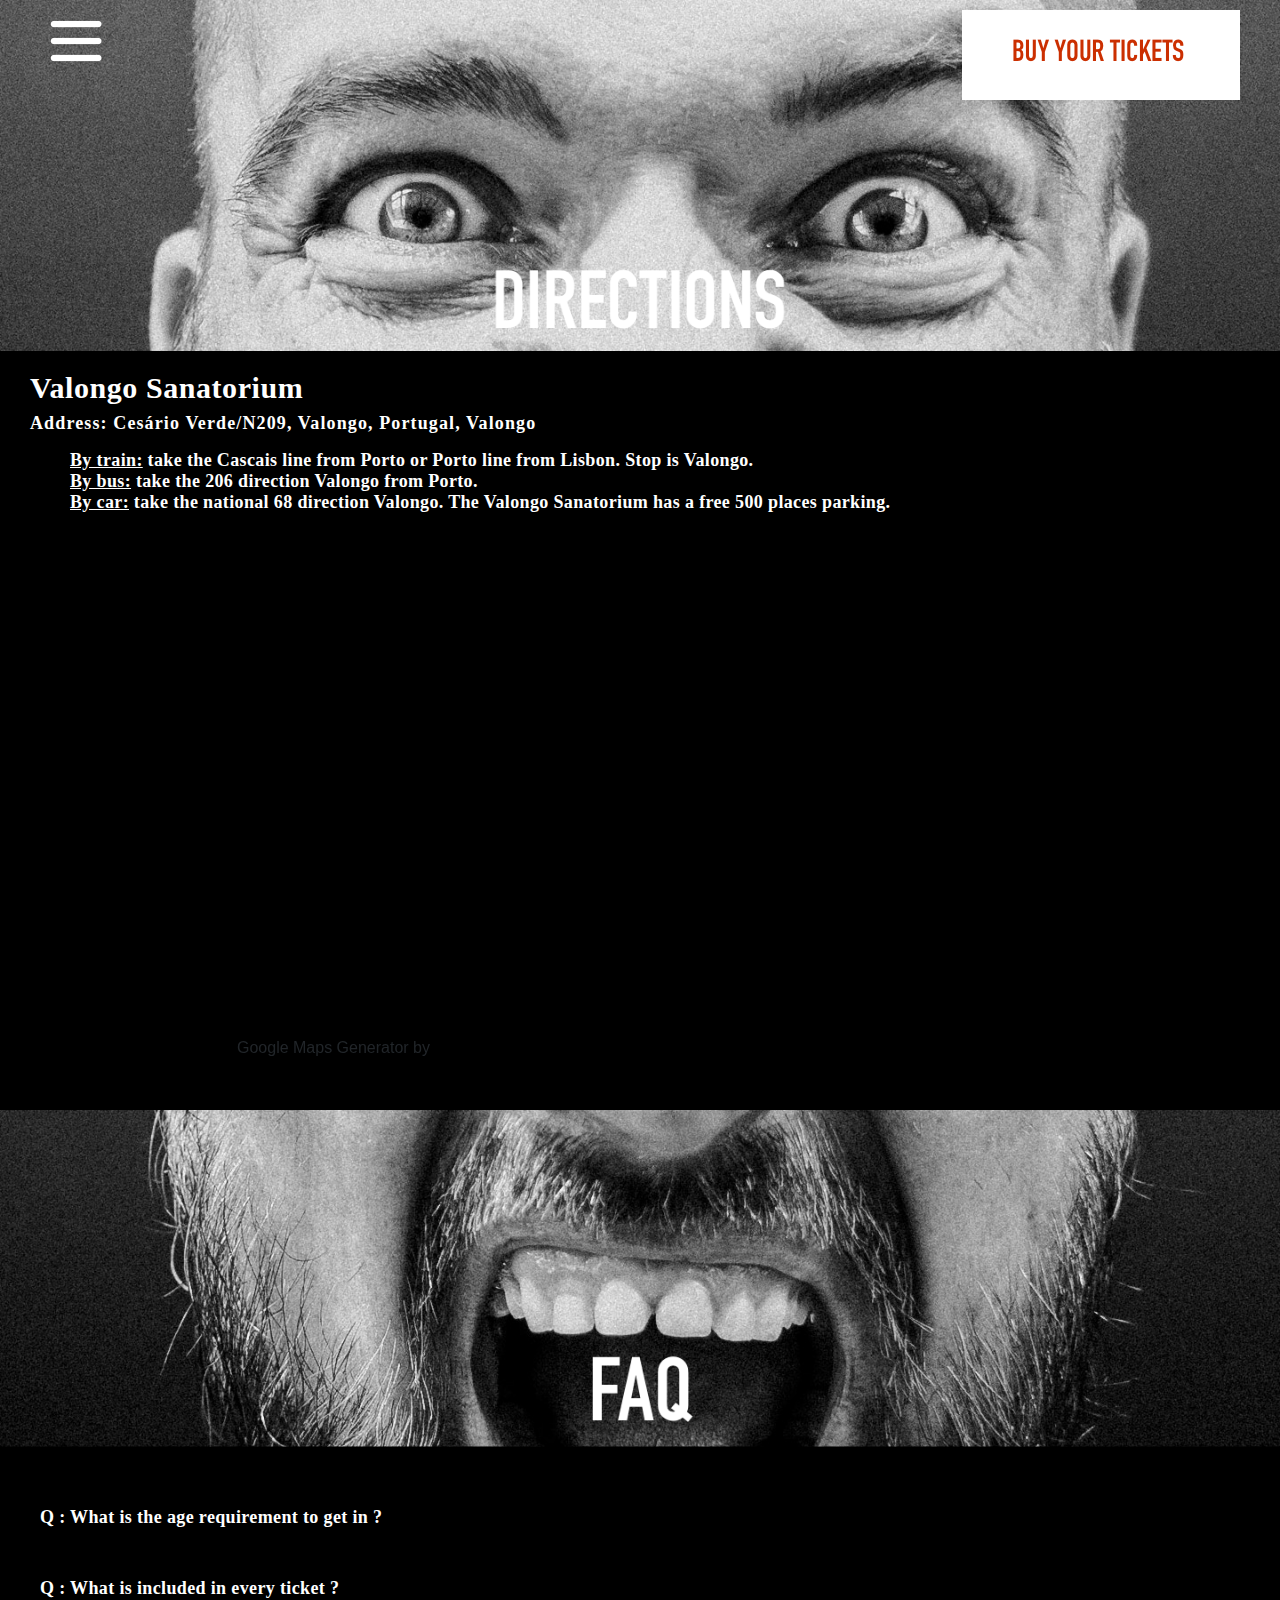
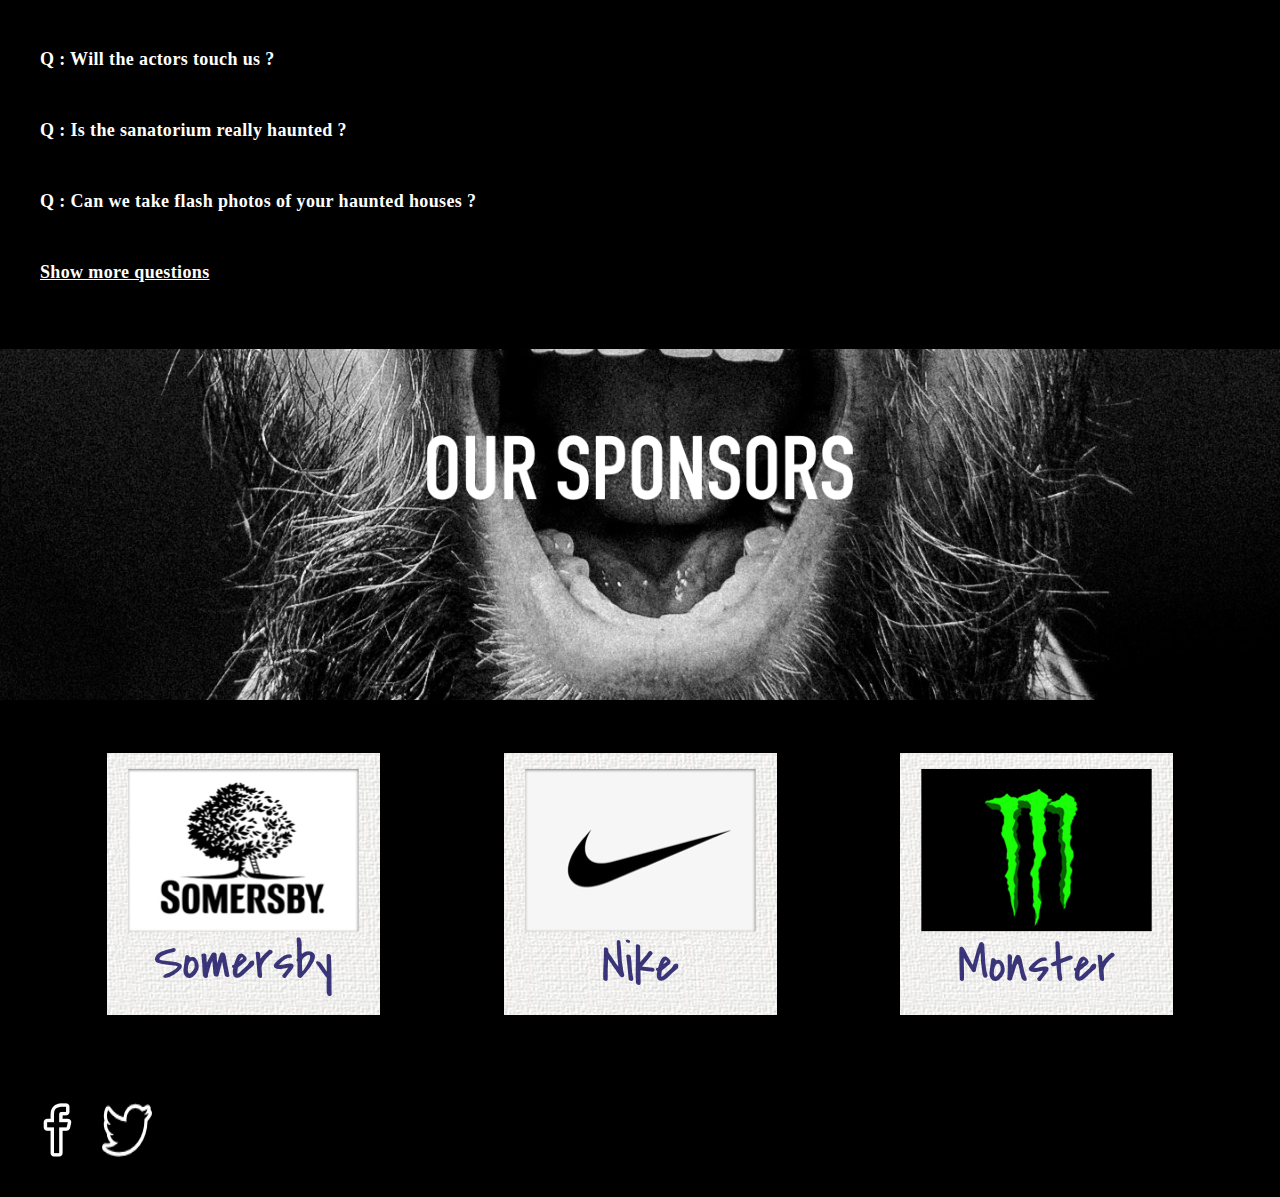
<file: Index.html>
<!DOCTYPE html>
<html lang="en">
<head>
    <meta charset="UTF-8">
    <meta name="viewport" content="width=device-width, initial-scale=1.0">
    <meta http-equiv="X-UA-Compatible" content="ie=edge">
    <title>About us Sanatorium</title>
    <link rel="stylesheet" href="https://maxcdn.bootstrapcdn.com/bootstrap/4.0.0/css/bootstrap.min.css">
    <link rel="stylesheet" type="text/css" href="./styles.css">
</head>
<body>
<div class="menus">
<nav class="navbar">
<div id="MenuToggle">
    <input width="50px" type="checkbox" />
    <img src="./Images/Menu - simple-line-icons.png" alt="">
    <ul id="menulist">
        <div id="accordion">
            <div class="card">
           <div class="events" data-toggle="collapse" data-target="#collapseOne" aria-expanded="true" aria-controls="collapseOne"><img class="menupic" src="./Images/seenoncollapse.png"><p class="eventstext">Events</p></div>

        <div id="collapseOne" class="collapse show" aria-labelledby="headingOne" data-parent="#accordion">
            <div class="card-body">
            <img src="./Images/trueseeopen.png" class="collapsepic">
          </div>
        </div>
      </div>
      <div class="card">
          <div class="card-header" id="headingTwo">
            <h5 class="mb-0">
           <div data-toggle="collapse" data-target="#collapseTwo" aria-expanded="false" aria-controls="collapseTwo"><img class="menupic" src="./Images/truescreamnoncollapse.png"><p class="attractionstext">Attractions</p></div>
          </h5>
        </div>
        <div id="collapseTwo" class="collapse" aria-labelledby="headingTwo" data-parent="#accordion">
          <img src="./Images/truescreamopen.png" class="collapsepic">
        </div>
      </div>
      <div class="card">
          <div class="card-header" id="headingThree">
            <h5 class="mb-0">
           <div data-toggle="collapse" data-target="#collapseThree" aria-expanded="false" aria-controls="collapseThree"><img class="menupic" src="./Images/shivertrueclosed.png" alt=""><p class="aboutustext">About us</p></div>
          </h5>
        </div>
        <div id="collapseThree" class="collapse" aria-labelledby="headingThree" data-parent="#accordion">
          <div class="card-body"><img src="./Images/shivertrueopen.png" class="collapsepic">
          </div>
        </div>
      </div>
    </div>
    </ul>
    </div>
    </nav>
    </div>
<a href="https://www.ticketswap.fr/" class="BUY"><img src="./Images/Buy button.png" alt="" ></a>
<img src="./Images/directions pic.png" srcset="./Images/directionsbigger.png 1000w" alt="" class="banner-img">
<div class="directions">
<h2>Valongo Sanatorium</h2>
<div class="directionsInfo">
<p class="dir">Address: Cesário Verde/N209, Valongo, Portugal, Valongo</p>
<ul>
<li class="dir"><u>By train:</u> take the Cascais line from Porto or Porto line from Lisbon. Stop is Valongo.</li> 
<li class="dir"><u>By bus:</u> take the 206 direction Valongo from Porto.</li> 
<li class="dir"><u>By car:</u> take the national 68 direction Valongo. The Valongo Sanatorium has a free 500 places parking.</li>
</ul>
</div>
</div>
<div class="mapouter">
    <div class="canvas"><iframe id="gmap_canvas" src="https://maps.google.com/maps?q=valongo%20sanatorium&t=&z=13&ie=UTF8&iwloc=&output=embed" frameborder="0" scrolling="no" marginheight="0" marginwidth="0"></iframe>Google Maps Generator by </div>
    <style>.mapouter{position:relative;text-align:right;width:400px}#gmap_canvas {overflow:hidden;background:none!important;height:50vh;width:80vw;}</style></div>
</div>
<img class="banner-img" src="./Images/FAQ pic.png" srcset="./Images/FAQbigger.png 1000w" alt="">
<div>
<p>
<ul class="FAQ">
<li class="Q">Q : What is the age requirement to get in ?</li>
<li class="Q">Q : What is included in every ticket ?</li>
<li class="Q">Q : Will the actors touch us ?</li>
<li class="Q">Q : Is the sanatorium really haunted ?</li>
<li class="Q">Q : Can we take flash photos of your haunted houses ?</li>
<li class="Q"><u>Show more questions</u></li></p>
</ul>
</div>
<div class="sponsors">
<img class="banner-img" src="./Images/stillstillsponsors.png" srcset="./Images/bigsponsorpic.png" alt="">
 <!-- <img src="./sponsor1.png" id="somersby" alt=""></div> -->
<div class="othersponsors">
  <img src="./Images/sponsor1.png">
    <img src="./Images/sponsor2.png" alt="">
    <img src="./Images/sponsor3.png" alt="">
</div>
<div class="socialmedia">
    <img src="./Images/social-facebook - simple-line-icons.png" alt="">
    <img src="./Images/social-twitter - simple-line-icons.png" alt="">
    </div>
<footer>
</footer>
<!-- <script>$('.collapse').collapse()
        $('#myCollapsible').collapse({
      toggle: false
    })</script> -->
<script src="https://code.jquery.com/jquery-3.2.1.slim.min.js" integrity="sha384-KJ3o2DKtIkvYIK3UENzmM7KCkRr/rE9/Qpg6aAZGJwFDMVNA/GpGFF93hXpG5KkN" crossorigin="anonymous"></script>
<script src="https://cdnjs.cloudflare.com/ajax/libs/popper.js/1.12.9/umd/popper.min.js" integrity="sha384-ApNbgh9B+Y1QKtv3Rn7W3mgPxhU9K/ScQsAP7hUibX39j7fakFPskvXusvfa0b4Q" crossorigin="anonymous"></script>
<script src="https://maxcdn.bootstrapcdn.com/bootstrap/4.0.0/js/bootstrap.min.js" integrity="sha384-JZR6Spejh4U02d8jOt6vLEHfe/JQGiRRSQQxSfFWpi1MquVdAyjUar5+76PVCmYl" crossorigin="anonymous"></script>
</body>
</html>
</file>
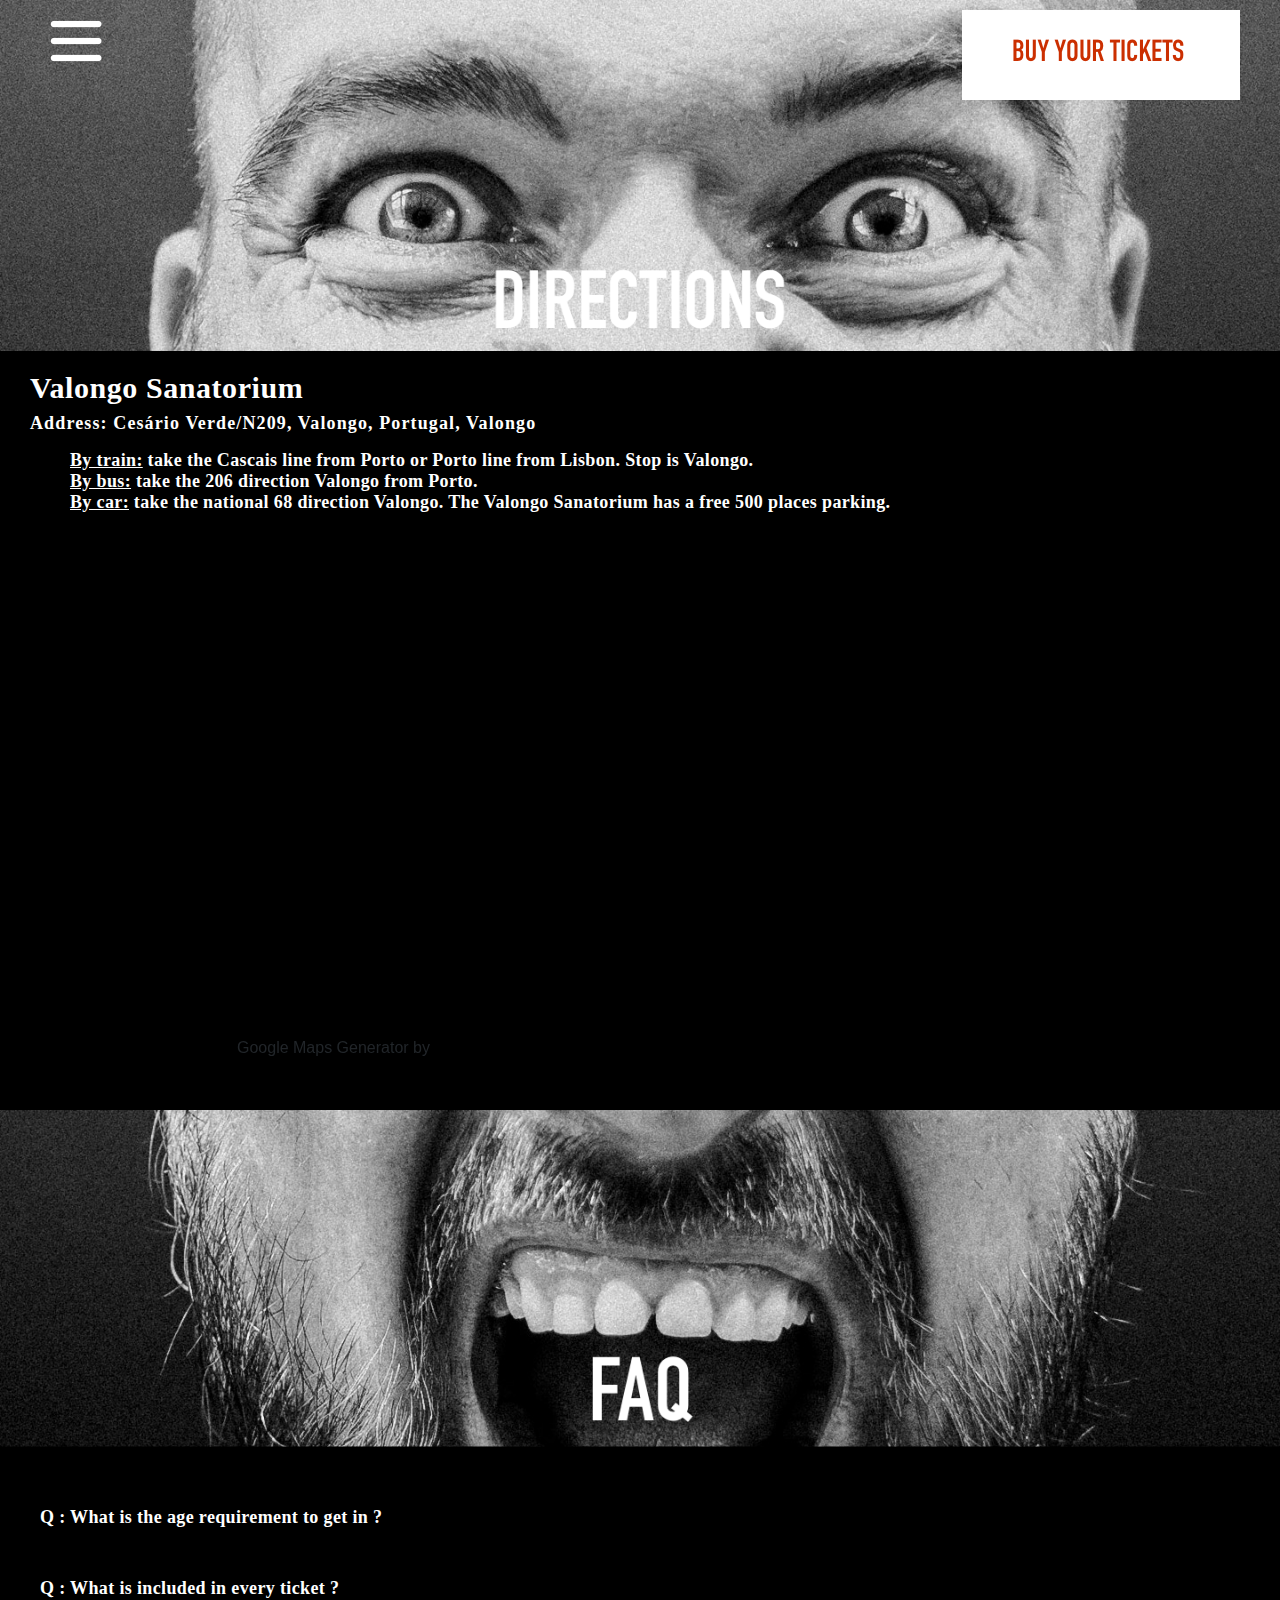
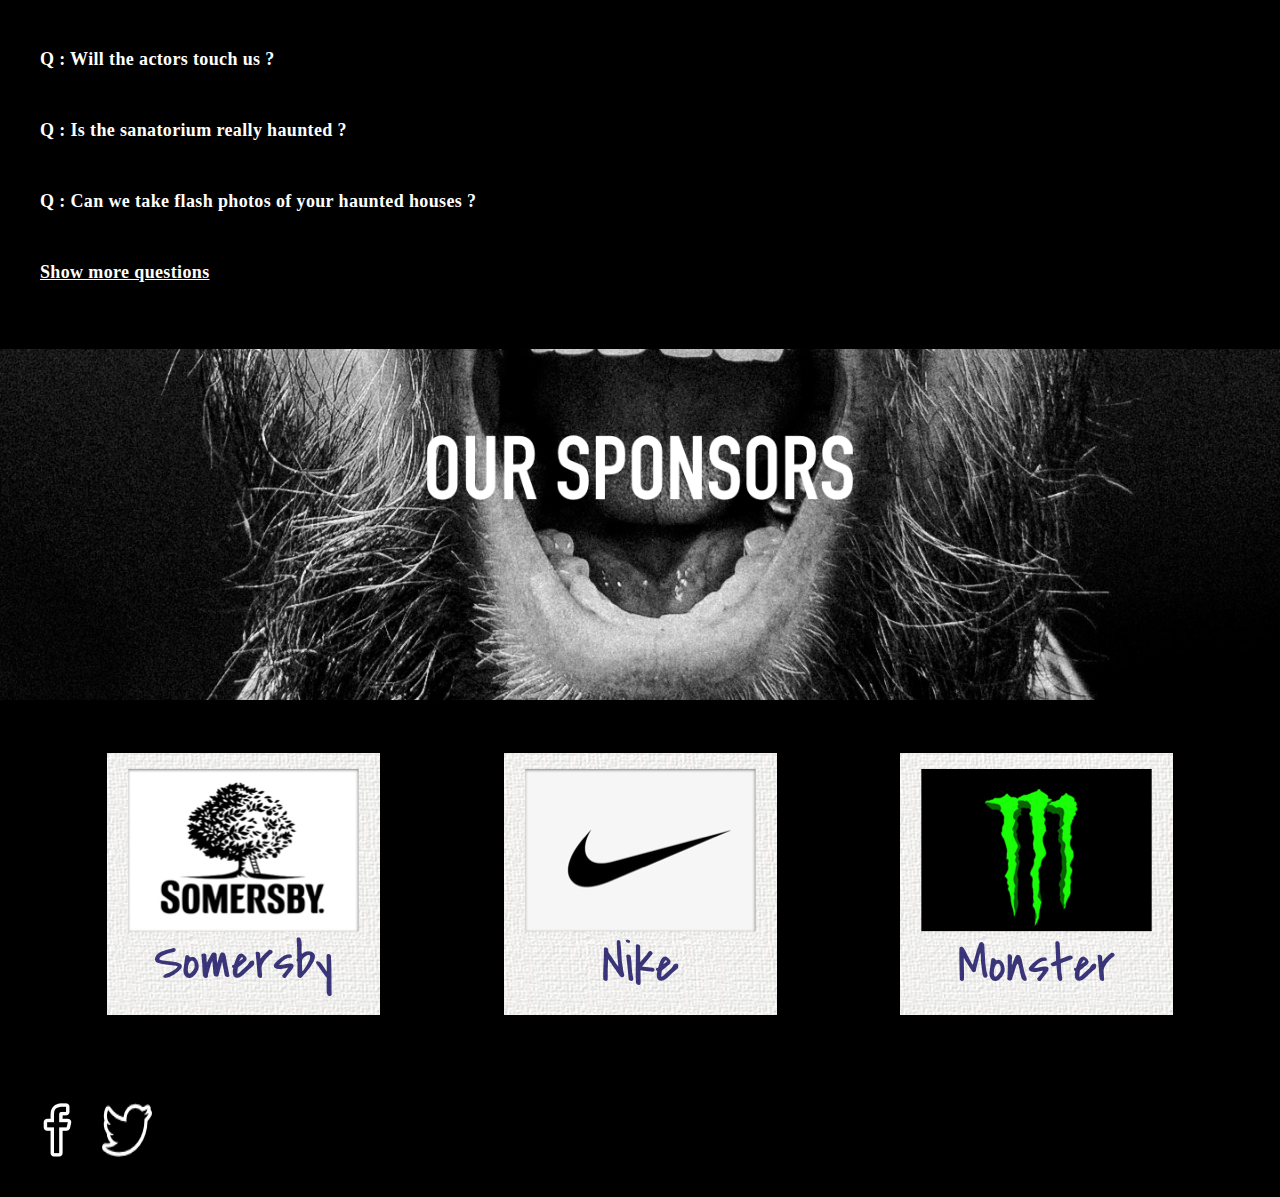
<file: index.html>
<!DOCTYPE html>
<html lang="en">
<head>
    <meta charset="UTF-8">
    <meta name="viewport" content="width=device-width, initial-scale=1.0">
    <meta http-equiv="X-UA-Compatible" content="ie=edge">
    <title>About us Sanatorium</title>
    <link rel="stylesheet" href="https://maxcdn.bootstrapcdn.com/bootstrap/4.0.0/css/bootstrap.min.css">
    <link rel="stylesheet" type="text/css" href="./styles.css">
</head>
<body>
<div class="menus">
<nav class="navbar">
<div id="MenuToggle">
    <input width="50px" type="checkbox" />
    <img src="./Images/Menu - simple-line-icons.png" alt="">
    <ul id="menulist">
        <div id="accordion">
            <div class="card">
           <div class="events" data-toggle="collapse" data-target="#collapseOne" aria-expanded="true" aria-controls="collapseOne"><img class="menupic" src="./Images/seenoncollapse.png"><p class="eventstext">Events</p></div>

        <div id="collapseOne" class="collapse show" aria-labelledby="headingOne" data-parent="#accordion">
            <div class="card-body">
            <img src="./Images/trueseeopen.png" class="collapsepic">
          </div>
        </div>
      </div>
      <div class="card">
          <div class="card-header" id="headingTwo">
            <h5 class="mb-0">
           <div data-toggle="collapse" data-target="#collapseTwo" aria-expanded="false" aria-controls="collapseTwo"><img class="menupic" src="./Images/truescreamnoncollapse.png"><p class="attractionstext">Attractions</p></div>
          </h5>
        </div>
        <div id="collapseTwo" class="collapse" aria-labelledby="headingTwo" data-parent="#accordion">
          <img src="./Images/truescreamopen.png" class="collapsepic">
        </div>
      </div>
      <div class="card">
          <div class="card-header" id="headingThree">
            <h5 class="mb-0">
           <div data-toggle="collapse" data-target="#collapseThree" aria-expanded="false" aria-controls="collapseThree"><img class="menupic" src="./Images/shivertrueclosed.png" alt=""><p class="aboutustext">About us</p></div>
          </h5>
        </div>
        <div id="collapseThree" class="collapse" aria-labelledby="headingThree" data-parent="#accordion">
          <div class="card-body"><img src="./Images/shivertrueopen.png" class="collapsepic">
          </div>
        </div>
      </div>
    </div>
    </ul>
    </div>
    </nav>
    </div>
<a href="https://www.ticketswap.fr/" class="BUY"><img src="./Images/Buy button.png" alt="" ></a>
<img src="./Images/directions pic.png" srcset="./Images/directionsbigger.png 1000w" alt="" class="banner-img">
<div class="directions">
<h2>Valongo Sanatorium</h2>
<div class="directionsInfo">
<p class="dir">Address: Cesário Verde/N209, Valongo, Portugal, Valongo</p>
<ul>
<li class="dir"><u>By train:</u> take the Cascais line from Porto or Porto line from Lisbon. Stop is Valongo.</li> 
<li class="dir"><u>By bus:</u> take the 206 direction Valongo from Porto.</li> 
<li class="dir"><u>By car:</u> take the national 68 direction Valongo. The Valongo Sanatorium has a free 500 places parking.</li>
</ul>
</div>
</div>
<div class="mapouter">
    <div class="canvas"><iframe id="gmap_canvas" src="https://maps.google.com/maps?q=valongo%20sanatorium&t=&z=13&ie=UTF8&iwloc=&output=embed" frameborder="0" scrolling="no" marginheight="0" marginwidth="0"></iframe>Google Maps Generator by </div>
    <style>.mapouter{position:relative;text-align:right;width:400px}#gmap_canvas {overflow:hidden;background:none!important;height:50vh;width:80vw;}</style></div>
</div>
<img class="banner-img" src="./Images/FAQ pic.png" srcset="./Images/FAQbigger.png 1000w" alt="">
<div>
<p>
<ul class="FAQ">
<li class="Q">Q : What is the age requirement to get in ?</li>
<li class="Q">Q : What is included in every ticket ?</li>
<li class="Q">Q : Will the actors touch us ?</li>
<li class="Q">Q : Is the sanatorium really haunted ?</li>
<li class="Q">Q : Can we take flash photos of your haunted houses ?</li>
<li class="Q"><u>Show more questions</u></li></p>
</ul>
</div>
<div class="sponsors">
<img class="banner-img" src="./Images/stillstillsponsors.png" srcset="./Images/bigsponsorpic.png" alt="">
 <!-- <img src="./sponsor1.png" id="somersby" alt=""></div> -->
<div class="othersponsors">
  <img src="./Images/sponsor1.png">
    <img src="./Images/sponsor2.png" alt="">
    <img src="./Images/sponsor3.png" alt="">
</div>
<div class="socialmedia">
    <img src="./Images/social-facebook - simple-line-icons.png" alt="">
    <img src="./Images/social-twitter - simple-line-icons.png" alt="">
    </div>
<footer>
</footer>
<!-- <script>$('.collapse').collapse()
        $('#myCollapsible').collapse({
      toggle: false
    })</script> -->
<script src="https://code.jquery.com/jquery-3.2.1.slim.min.js" integrity="sha384-KJ3o2DKtIkvYIK3UENzmM7KCkRr/rE9/Qpg6aAZGJwFDMVNA/GpGFF93hXpG5KkN" crossorigin="anonymous"></script>
<script src="https://cdnjs.cloudflare.com/ajax/libs/popper.js/1.12.9/umd/popper.min.js" integrity="sha384-ApNbgh9B+Y1QKtv3Rn7W3mgPxhU9K/ScQsAP7hUibX39j7fakFPskvXusvfa0b4Q" crossorigin="anonymous"></script>
<script src="https://maxcdn.bootstrapcdn.com/bootstrap/4.0.0/js/bootstrap.min.js" integrity="sha384-JZR6Spejh4U02d8jOt6vLEHfe/JQGiRRSQQxSfFWpi1MquVdAyjUar5+76PVCmYl" crossorigin="anonymous"></script>
</body>
</html>
</file>
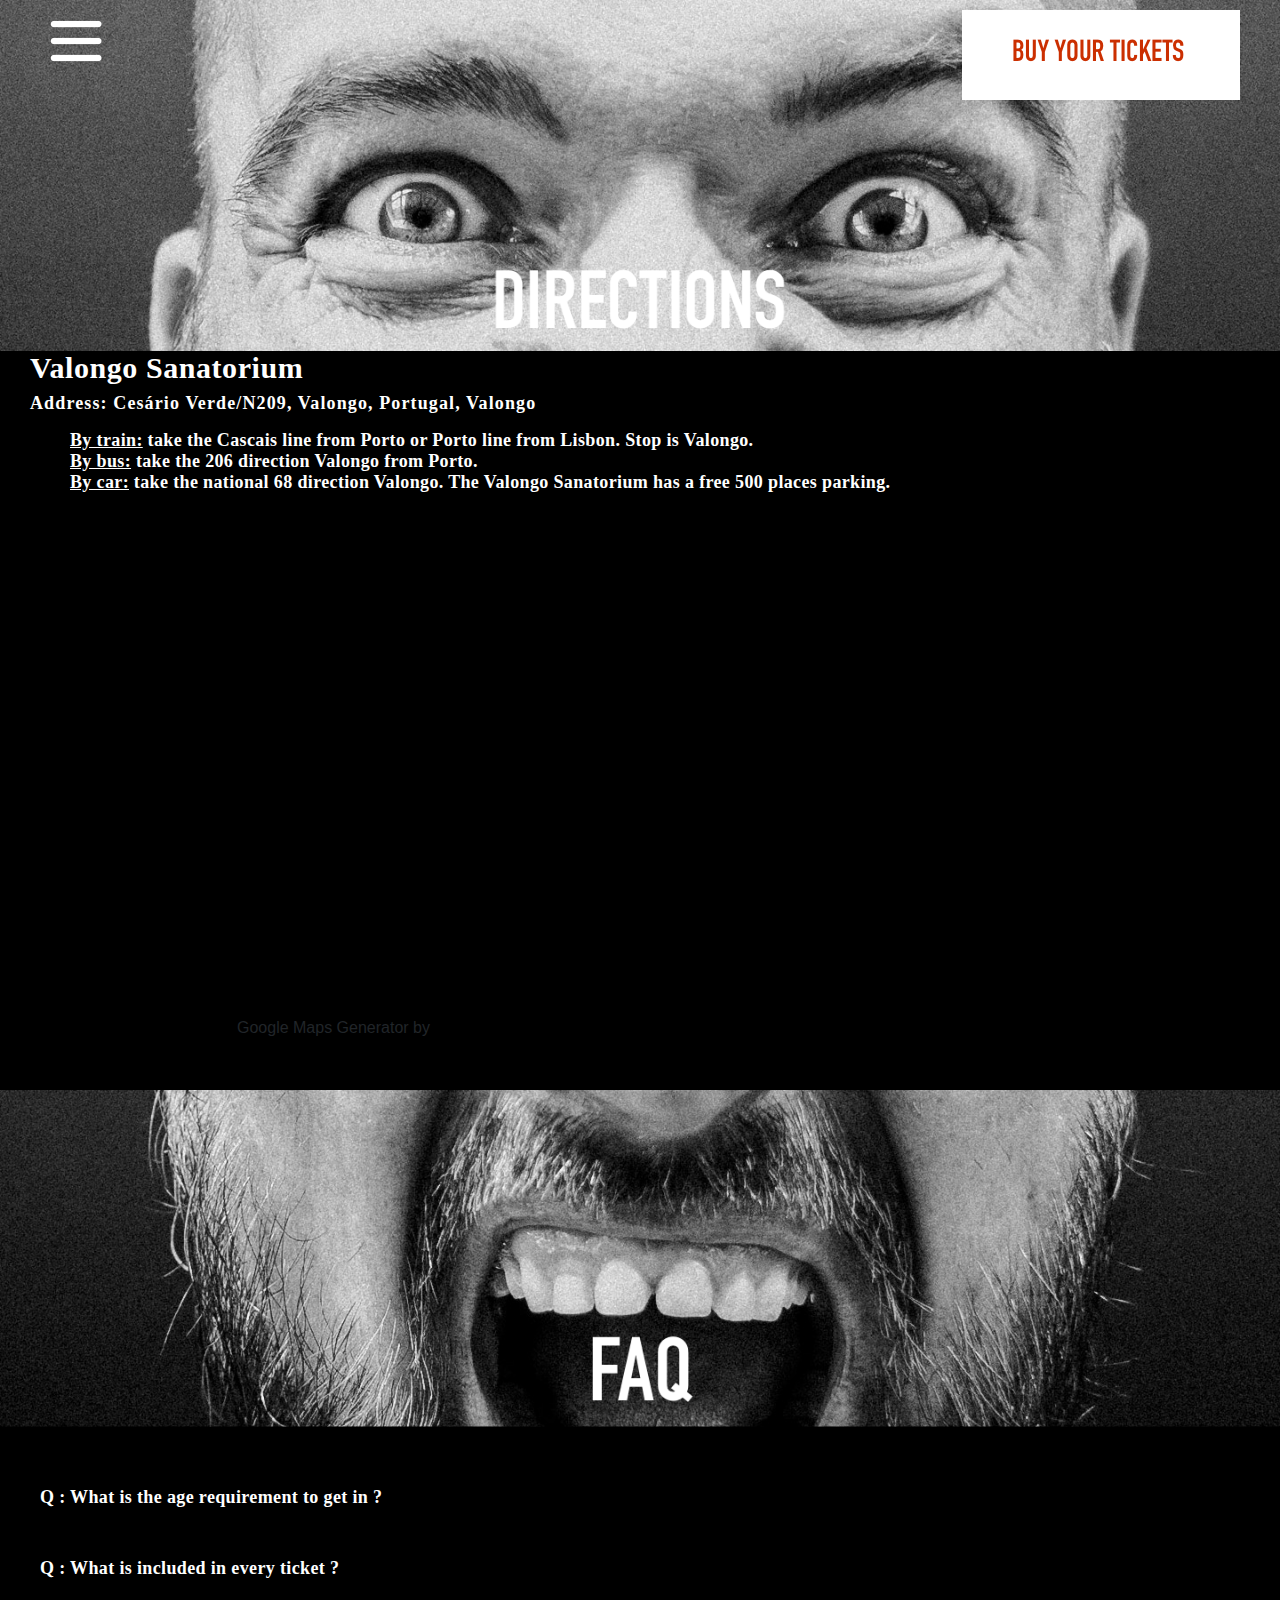
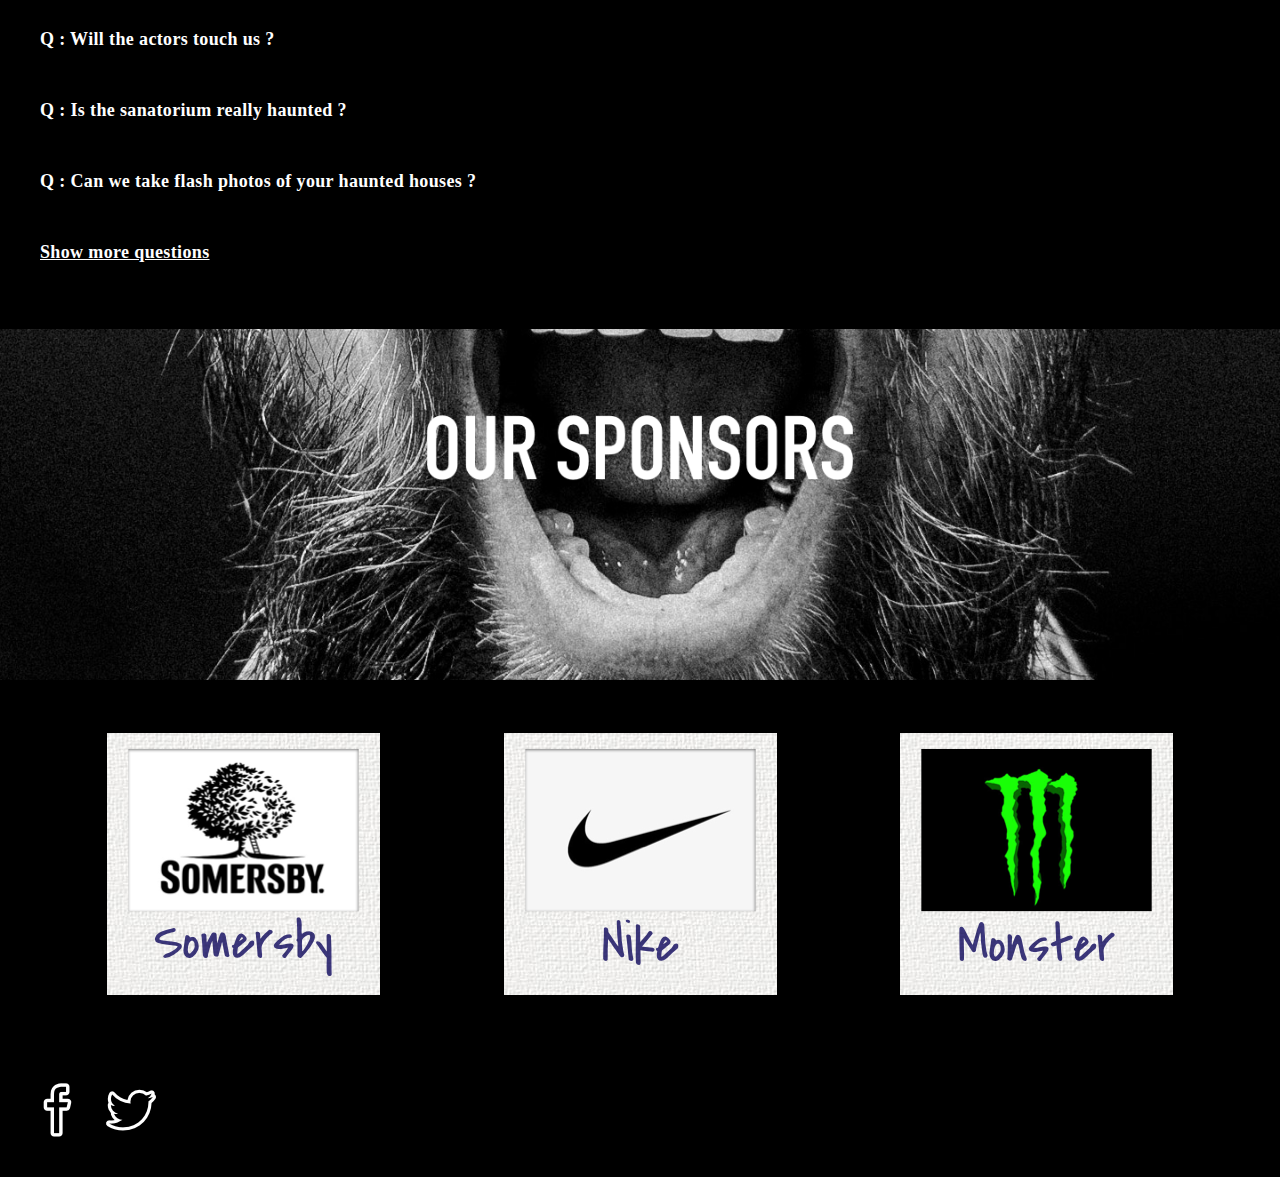
<file: TESTING.html>
<!DOCTYPE html>
<html lang="en">
<head>
    <meta charset="UTF-8">
    <meta name="viewport" content="width=device-width, initial-scale=1.0">
    <meta http-equiv="X-UA-Compatible" content="ie=edge">
    <title>About us Sanatorium</title>
    <link rel="stylesheet" href="https://maxcdn.bootstrapcdn.com/bootstrap/4.0.0/css/bootstrap.min.css">
    <link rel="stylesheet" type="text/css" href="./TESTstyle.css">
</head>
<body>
<div class="menus">
<nav class="navbar">
<div id="MenuToggle">
    <input width="50px" type="checkbox" />
    <img src="./Images/Menu - simple-line-icons.png" alt="">
    <ul id="menulist">
        <div id="accordion">
            <div class="card">
           <div class="events" data-toggle="collapse" data-target="#collapseOne" aria-expanded="true" aria-controls="collapseOne"><img class="menupic" src="./Images/seenoncollapse.png"><p class="eventstext">Events</p></div>

        <div id="collapseOne" class="collapse show" aria-labelledby="headingOne" data-parent="#accordion">
            <div class="card-body">
            <img src="./Images/trueseeopen.png" class="collapsepic">
          </div>
        </div>
      </div>
      <div class="card">
          <div class="card-header" id="headingTwo">
            <h5 class="mb-0">
           <div data-toggle="collapse" data-target="#collapseTwo" aria-expanded="false" aria-controls="collapseTwo"><img class="menupic" src="./Images/truescreamnoncollapse.png"><p class="attractionstext">Attractions</p></div>
          </h5>
        </div>
        <div id="collapseTwo" class="collapse" aria-labelledby="headingTwo" data-parent="#accordion">
          <img src="./Images/truescreamopen.png" class="collapsepic">
        </div>
      </div>
      <div class="card">
          <div class="card-header" id="headingThree">
            <h5 class="mb-0">
           <div data-toggle="collapse" data-target="#collapseThree" aria-expanded="false" aria-controls="collapseThree"><img class="menupic" src="./Images/shivertrueclosed.png" alt=""><p class="aboutustext">About us</p></div>
          </h5>
        </div>
        <div id="collapseThree" class="collapse" aria-labelledby="headingThree" data-parent="#accordion">
          <div class="card-body"><img src="./Images/shivertrueopen.png" class="collapsepic">
          </div>
        </div>
      </div>
    </div>
    </ul>
    </div>
    </nav>
    </div>
<a href="https://www.ticketswap.fr/" class="BUY"><img src="./Images/Buy button.png" alt="" ></a>
<img src="./Images/directions pic.png" srcset="./Images/directionsbigger.png 1000w" alt="" class="banner-img">
<div class="directions">
<h2>Valongo Sanatorium</h2>
<div class="directionsInfo">
<p class="dir">Address: Cesário Verde/N209, Valongo, Portugal, Valongo</p>
<ul>
<li class="dir"><u>By train:</u> take the Cascais line from Porto or Porto line from Lisbon. Stop is Valongo.</li> 
<li class="dir"><u>By bus:</u> take the 206 direction Valongo from Porto.</li> 
<li class="dir"><u>By car:</u> take the national 68 direction Valongo. The Valongo Sanatorium has a free 500 places parking.</li>
</ul>
</div>
</div>
<div class="mapouter">
    <div class="canvas"><iframe id="gmap_canvas" src="https://maps.google.com/maps?q=valongo%20sanatorium&t=&z=13&ie=UTF8&iwloc=&output=embed" frameborder="0" scrolling="no" marginheight="0" marginwidth="0"></iframe>Google Maps Generator by </div>
    <style>.mapouter{position:relative;text-align:right;width:400px}#gmap_canvas {overflow:hidden;background:none!important;height:50vh;width:80vw;}</style></div>
</div>
<img class="banner-img" src="./Images/FAQ pic.png" srcset="./Images/FAQbigger.png 1000w" alt="">
<div>
<p>
<ul class="FAQ">
<li class="Q">Q : What is the age requirement to get in ?</li>
<li class="Q">Q : What is included in every ticket ?</li>
<li class="Q">Q : Will the actors touch us ?</li>
<li class="Q">Q : Is the sanatorium really haunted ?</li>
<li class="Q">Q : Can we take flash photos of your haunted houses ?</li>
<li class="Q"><u>Show more questions</u></li></p>
</ul>
</div>
<div class="sponsors">
<img class="banner-img" src="./Images/stillstillsponsors.png" srcset="./Images/bigsponsorpic.png" alt="">
 <!-- <img src="./sponsor1.png" id="somersby" alt=""></div> -->
<div class="othersponsors">
  <img src="./Images/sponsor1.png">
    <img src="./Images/sponsor2.png" alt="">
    <img src="./Images/sponsor3.png" alt="">
</div>
<footer>
<div class="socialmedia">
<img src="./Images/social-facebook - simple-line-icons.png" alt="">
<img src="./Images/social-twitter - simple-line-icons.png" alt="">
</div>
</footer>
<!-- <script>$('.collapse').collapse()
        $('#myCollapsible').collapse({
      toggle: false
    })</script> -->
<script src="https://code.jquery.com/jquery-3.2.1.slim.min.js" integrity="sha384-KJ3o2DKtIkvYIK3UENzmM7KCkRr/rE9/Qpg6aAZGJwFDMVNA/GpGFF93hXpG5KkN" crossorigin="anonymous"></script>
<script src="https://cdnjs.cloudflare.com/ajax/libs/popper.js/1.12.9/umd/popper.min.js" integrity="sha384-ApNbgh9B+Y1QKtv3Rn7W3mgPxhU9K/ScQsAP7hUibX39j7fakFPskvXusvfa0b4Q" crossorigin="anonymous"></script>
<script src="https://maxcdn.bootstrapcdn.com/bootstrap/4.0.0/js/bootstrap.min.js" integrity="sha384-JZR6Spejh4U02d8jOt6vLEHfe/JQGiRRSQQxSfFWpi1MquVdAyjUar5+76PVCmYl" crossorigin="anonymous"></script>
</body>
</html>
</file>
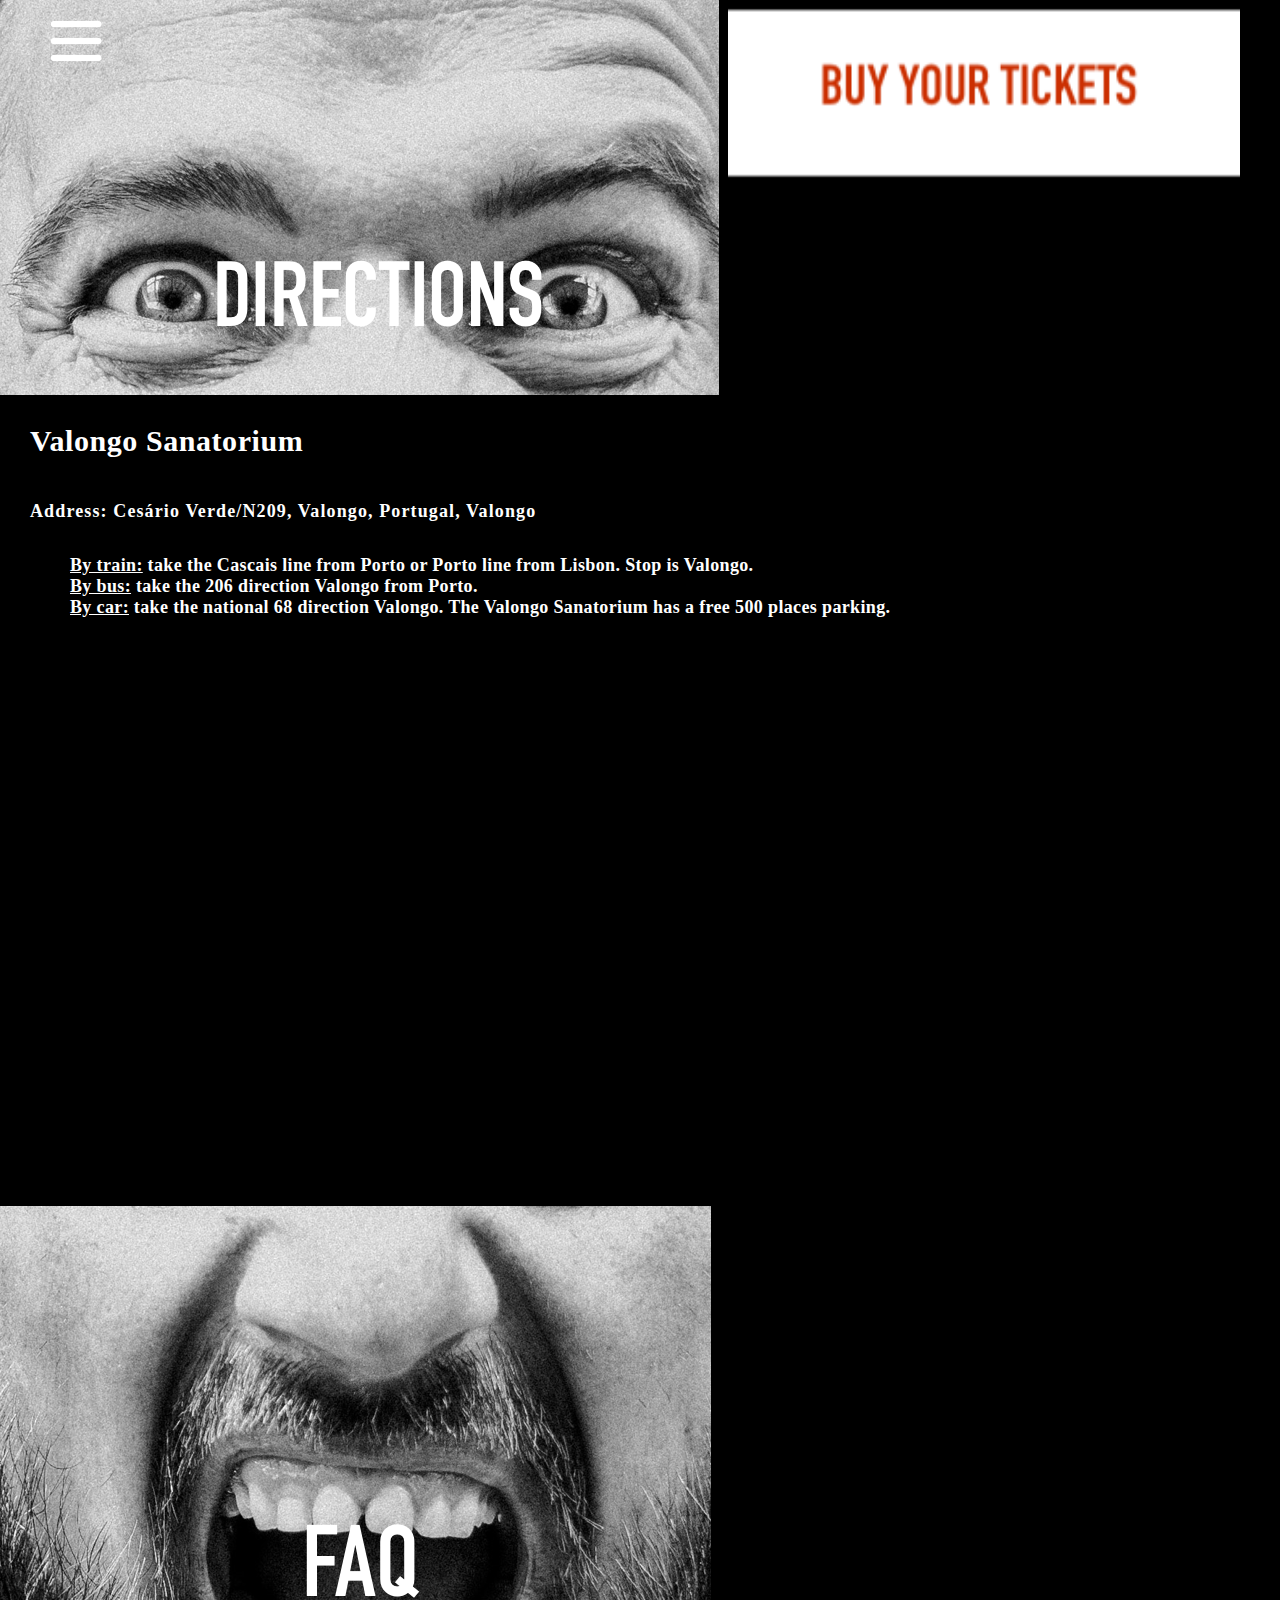
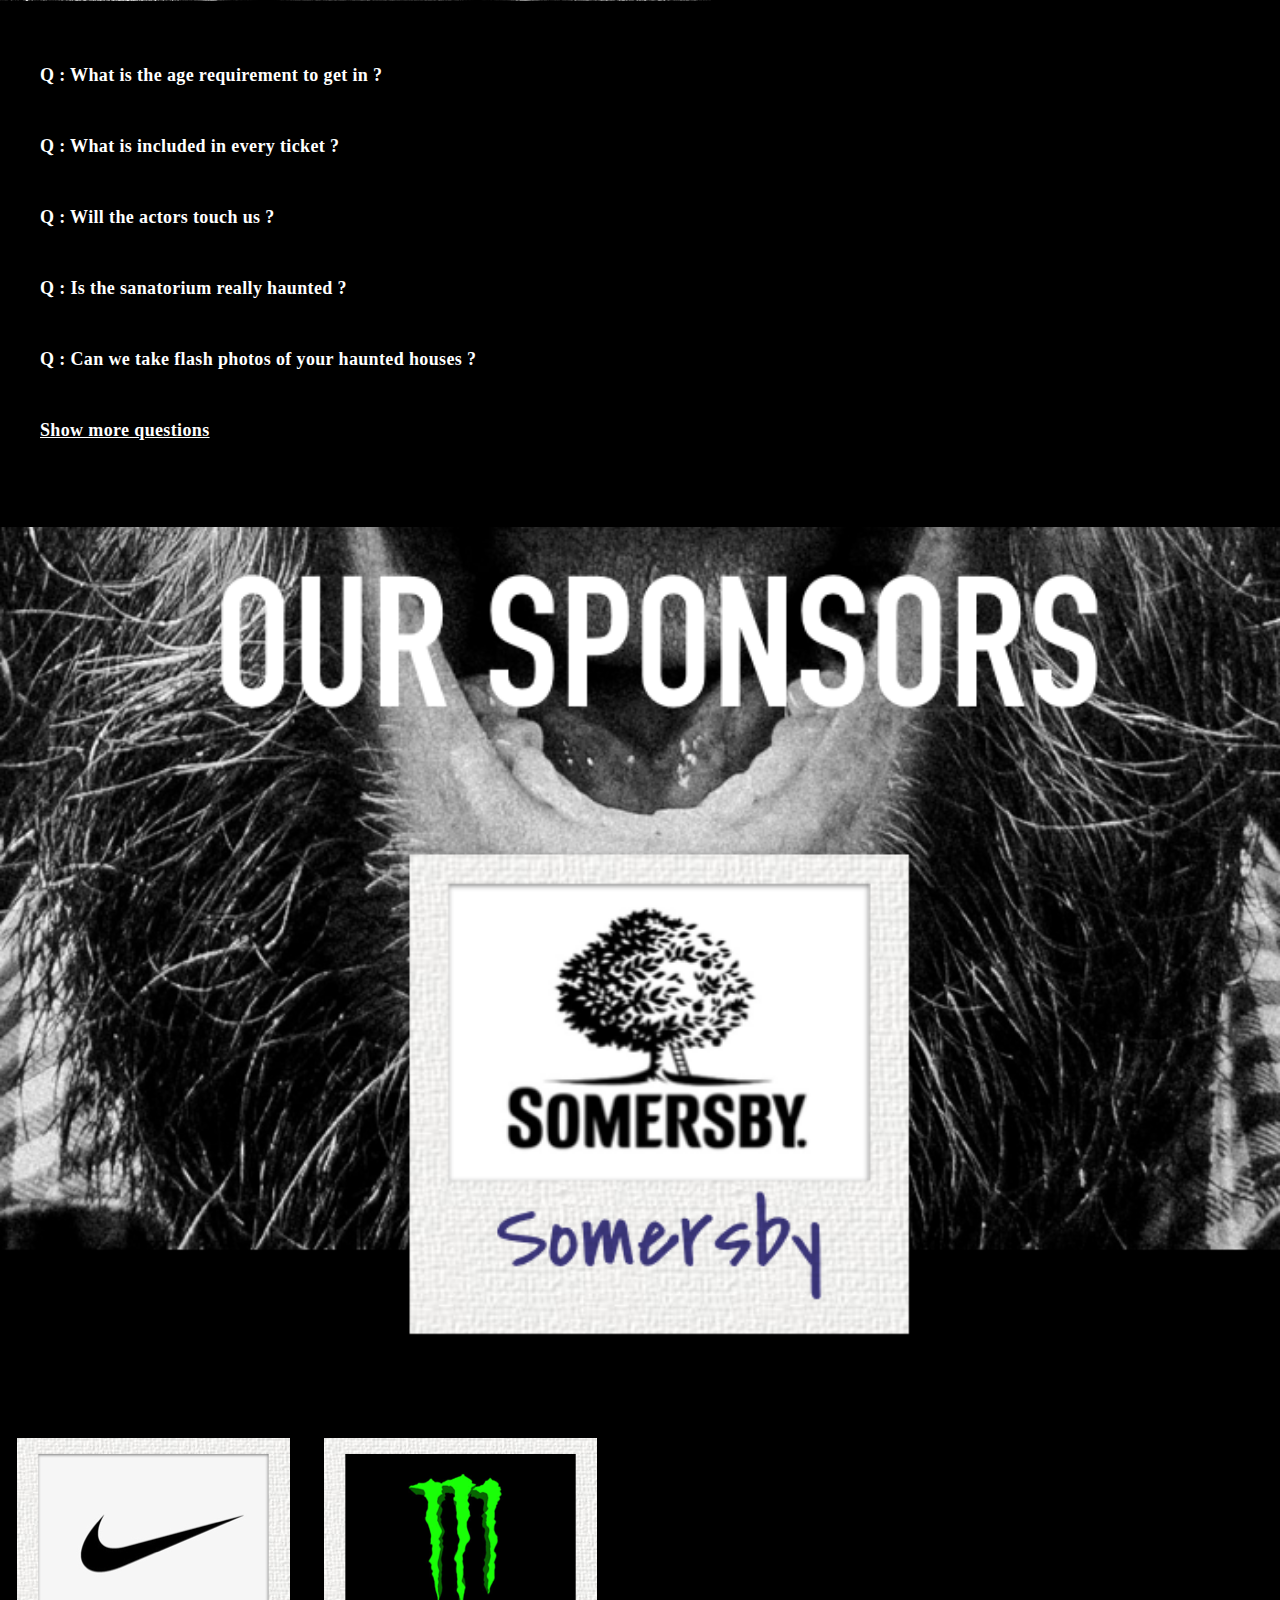
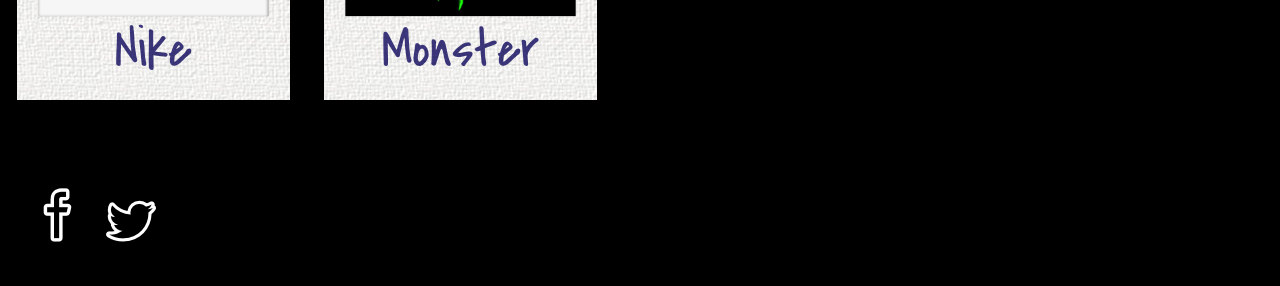
<file: Images/aboutus.html>
<!DOCTYPE html>
<html lang="en">
<head>
    <meta charset="UTF-8">
    <meta name="viewport" content="width=device-width, initial-scale=1.0">
    <meta http-equiv="X-UA-Compatible" content="ie=edge">
    <title>About us Sanatorium</title>
    <link rel="stylesheet" type="text/css" href="./TESTstyle.css">
</head>
<body>
<div class="menus">
<nav class="navbar">
<!-- <div class="cheat"> <img src="./Menu - simple-line-icons.png" alt="">
    <a href="https://www.ticketswap.fr/"><img src="Buy button.png" alt="" class="BUY"></a>
</div> -->
<div id="MenuToggle">
<input width="50px" type="checkbox" />
<img src="./Menu - simple-line-icons.png" alt="">
<ul id="menulist">
       <div class="events"><img class="menupic" src="./see pic.png"><p class="eventstext">Events</p></div>
       <div class="attractions"><img class="menupic" src="./scream pic.png"><p class="attractionstext">Attractions</p></div>
       <div class="aboutus"><a href="aboutus.html"><img class="menupic" src="./shiver pic.png" alt=""><p class="aboutustext">About us</p></a></div>
</ul>
</div>
</nav>
</div>
<a href="https://www.ticketswap.fr/" class="BUY"><img src="Buy button.png" alt="" ></a>
<img src="./directions pic.png" alt="" class="banner-img">
<div class="directions">
<h2>Valongo Sanatorium</h2>
<div class="directionsInfo">
<p class="dir">Address: Cesário Verde/N209, Valongo, Portugal, Valongo</p>
<ul>
<li class="dir"><u>By train:</u> take the Cascais line from Porto or Porto line from Lisbon. Stop is Valongo.</li> 
<li class="dir"><u>By bus:</u> take the 206 direction Valongo from Porto.</li> 
<li class="dir"><u>By car:</u> take the national 68 direction Valongo. The Valongo Sanatorium has a free 500 places parking.</li>
</ul>
</div>
</div>
<div class="mapouter">
    <div class="canvas"><iframe id="gmap_canvas" src="https://maps.google.com/maps?q=valongo%20sanatorium&t=&z=13&ie=UTF8&iwloc=&output=embed" frameborder="0" scrolling="no" marginheight="0" marginwidth="0"></iframe>Google Maps Generator by </div>
    <style>.mapouter{position:relative;text-align:right;width:400px}#gmap_canvas {overflow:hidden;background:none!important;height:50vh;width:80vw;}</style></div>
</div>
<img class="banner-img" src="./FAQ pic.png" alt="">
<div>
<p>
<ul class="FAQ">
<li class="Q">Q : What is the age requirement to get in ?</li>
<li class="Q">Q : What is included in every ticket ?</li>
<li class="Q">Q : Will the actors touch us ?</li>
<li class="Q">Q : Is the sanatorium really haunted ?</li>
<li class="Q">Q : Can we take flash photos of your haunted houses ?</li>
<li class="Q"><u>Show more questions</u></li></p>
</ul>
</div>
<div class="sponsors">
<img class="banner-img" src="./stillstillsponsors.png" alt="">
 <!-- <img src="./sponsor1.png" id="somersby" alt=""></div> -->
<div class="othersponsors">
    <img src="sponsor2.png" alt="">
    <img src="sponsor3.png" alt="">
</div>
<footer>
<div class="socialmedia">
<img src="./social-facebook - simple-line-icons.png" alt="">
<img src="./social-twitter - simple-line-icons.png" alt="">
</div>
</footer>
</body>
</html>
</file>
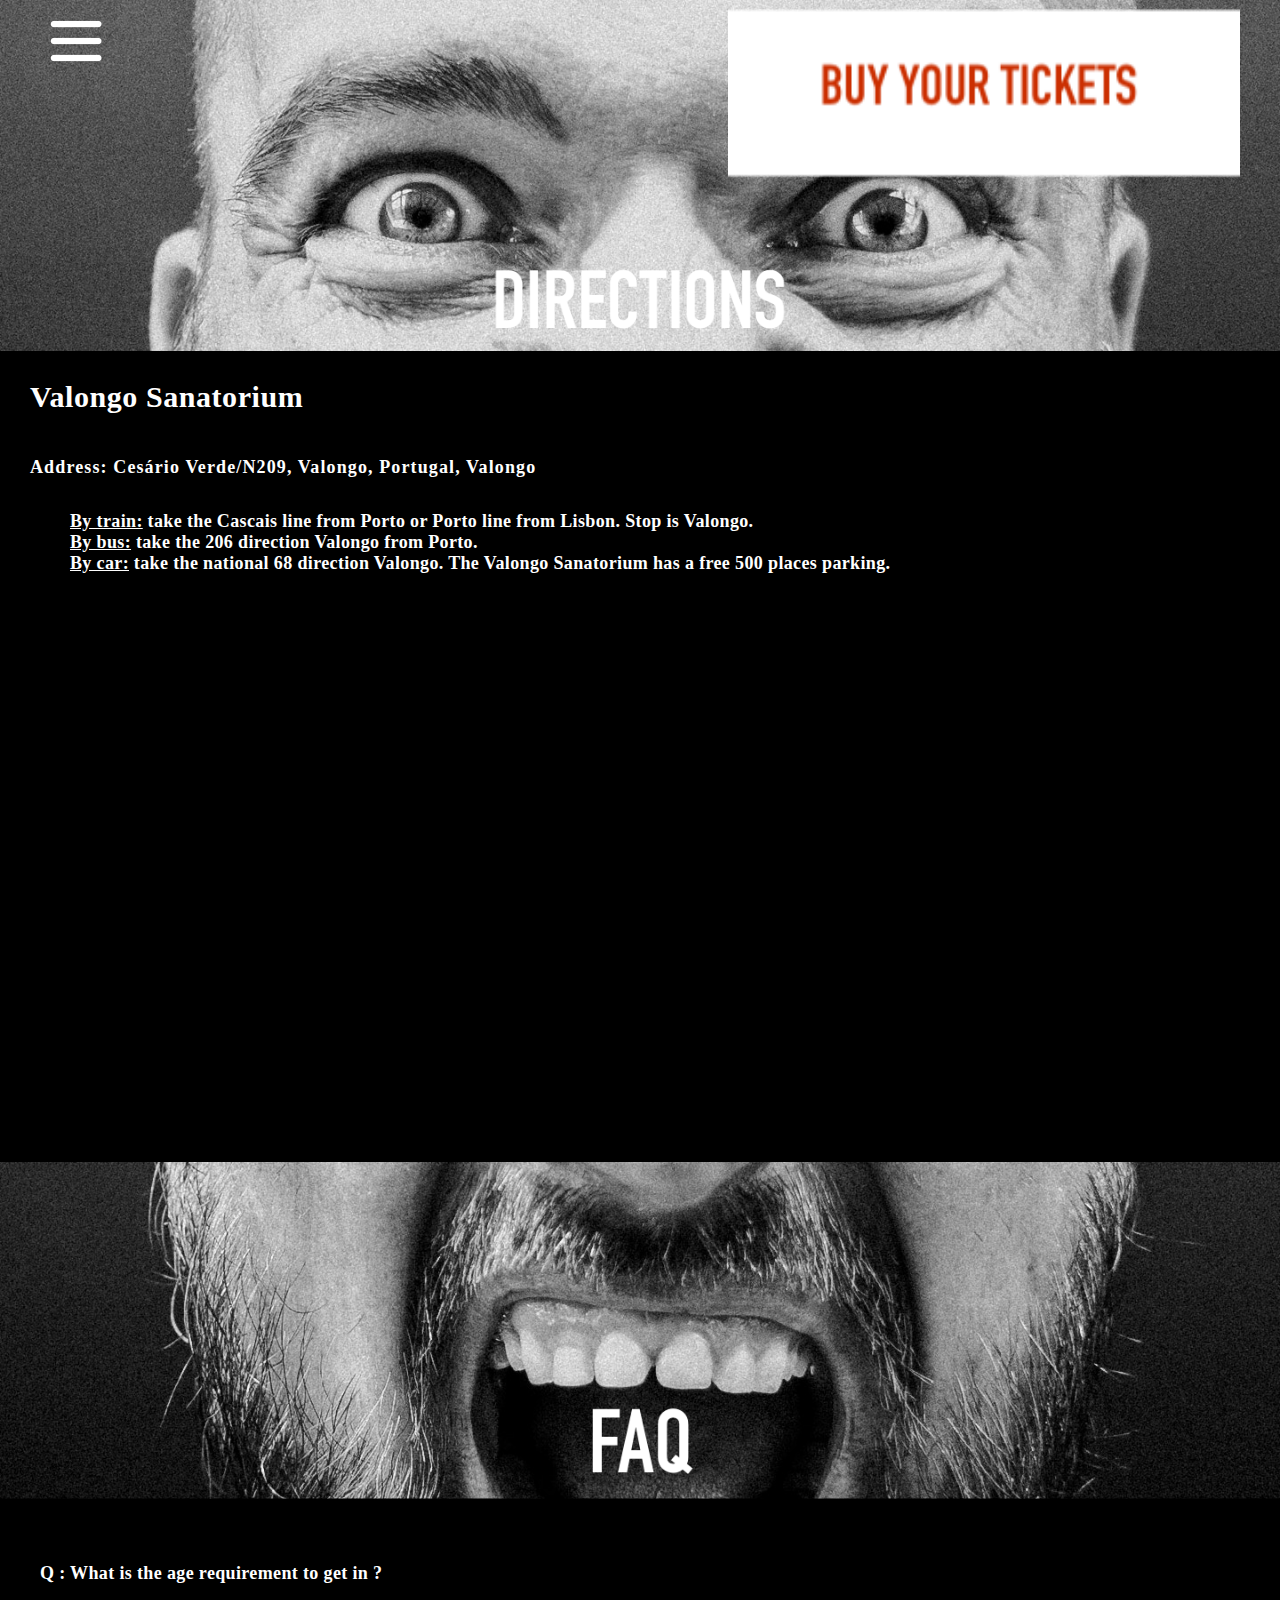
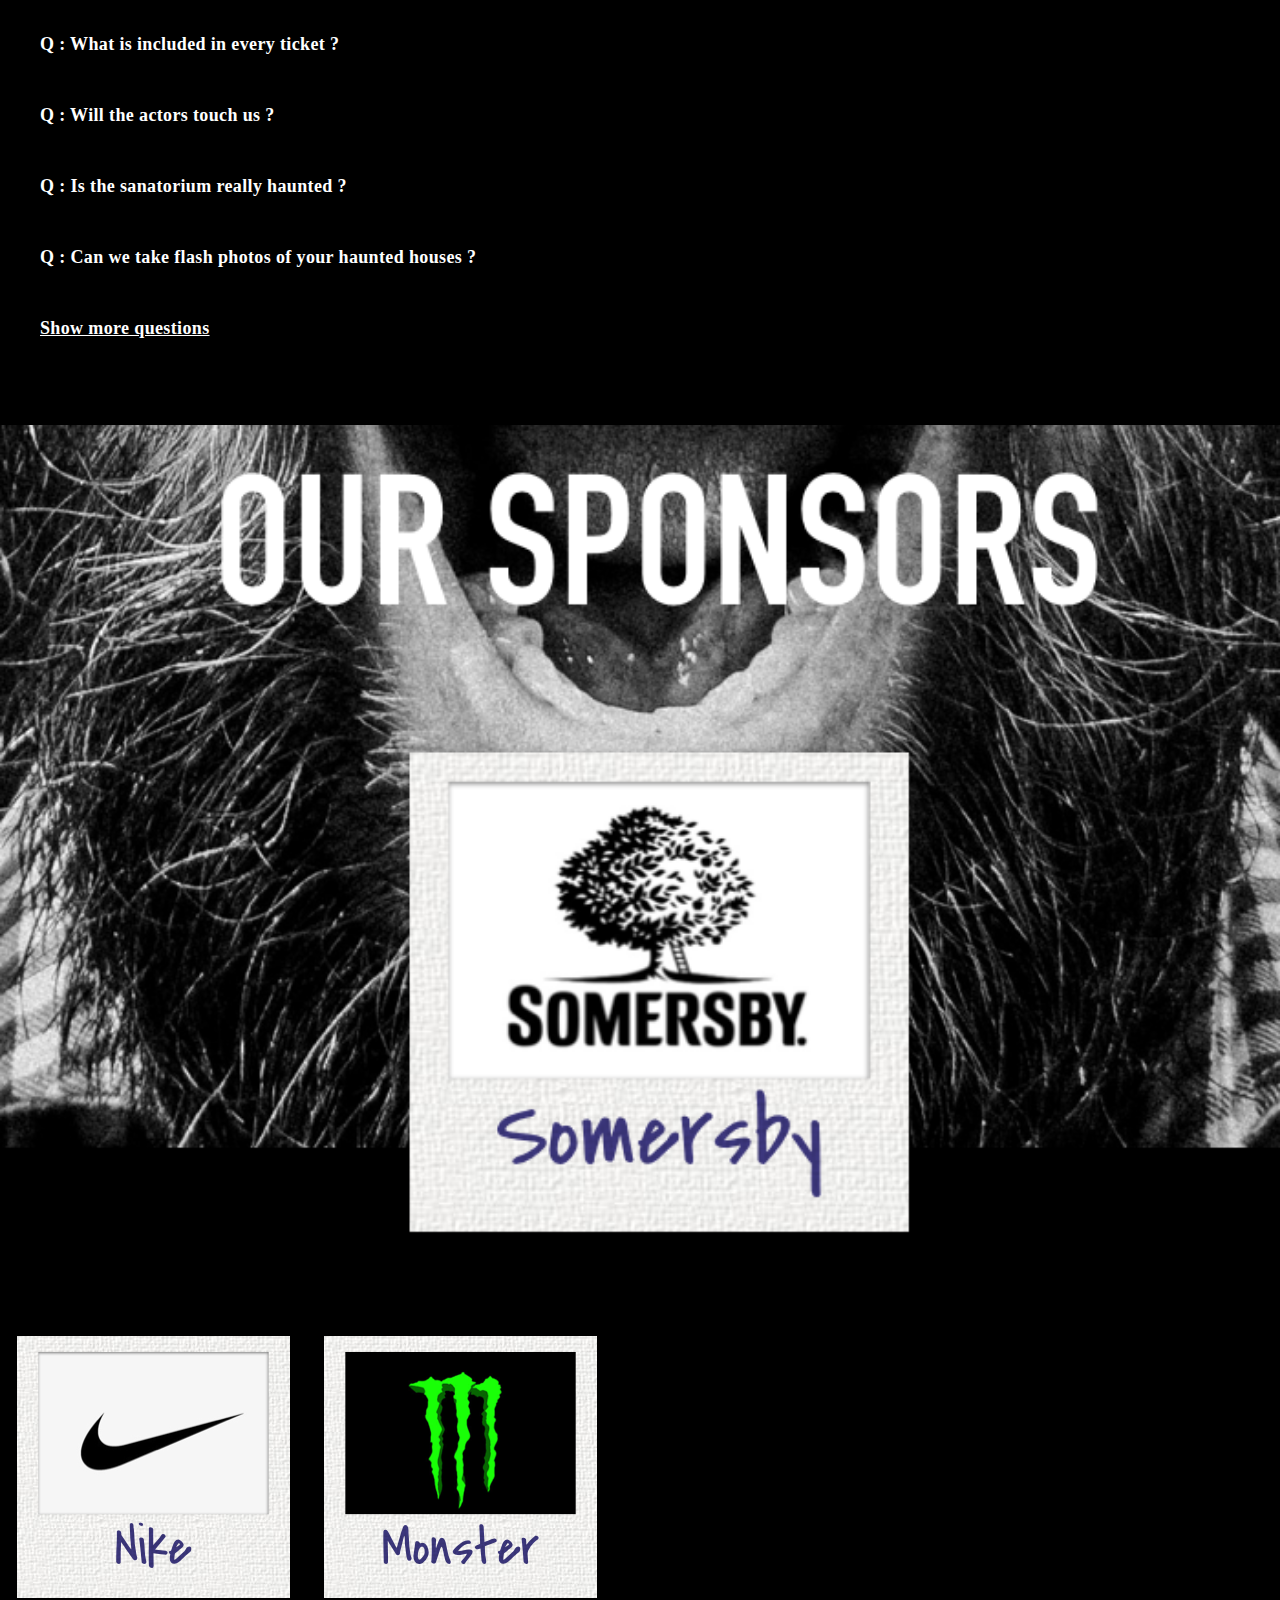
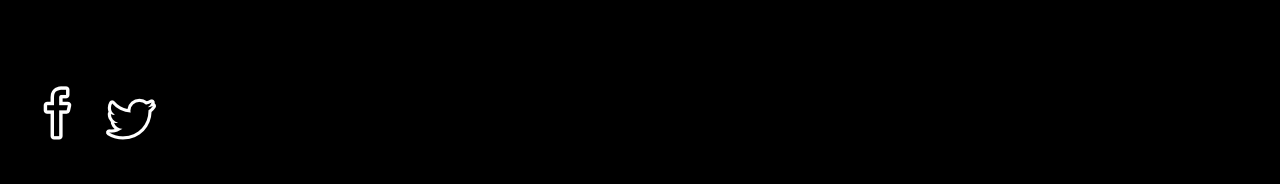
<file: Images/responsivetest.html>
<!DOCTYPE html>
<html lang="en">
<head>
    <meta charset="UTF-8">
    <meta name="viewport" content="width=device-width, initial-scale=1.0">
    <meta http-equiv="X-UA-Compatible" content="ie=edge">
    <title>About us Sanatorium</title>
    <link rel="stylesheet" type="text/css" href="./style.css">
</head>
<body>
<div class="menus">
<nav class="navbar">
<!-- <div class="cheat"> <img src="./Menu - simple-line-icons.png" alt="">
    <a href="https://www.ticketswap.fr/"><img src="Buy button.png" alt="" class="BUY"></a>
</div> -->
<div id="MenuToggle">
<input width="50px" type="checkbox" />
<img src="./Menu - simple-line-icons.png" alt="">
<ul id="menulist">
       <div class="events"><img class="menupic" src="./see pic.png"><p class="eventstext">Events</p></div>
       <div class="attractions"><img class="menupic" src="./scream pic.png"><p class="attractionstext">Attractions</p></div>
       <div class="aboutus"><a href="aboutus.html"><img class="menupic" src="./shiver pic.png" alt=""><p class="aboutustext">About us</p></a></div>
</ul>
</div>
</nav>
</div>
<a href="https://www.ticketswap.fr/" class="BUY"><img src="Buy button.png" alt="" ></a>
<img src="./directions pic.png" srcset="./directionsbigger.png 1000w" id="toppic" alt="" class="banner-img">
<div class="directions">
<h2>Valongo Sanatorium</h2>
<div class="directionsInfo">
<p class="dir">Address: Cesário Verde/N209, Valongo, Portugal, Valongo</p>
<ul>
<li class="dir"><u>By train:</u> take the Cascais line from Porto or Porto line from Lisbon. Stop is Valongo.</li> 
<li class="dir"><u>By bus:</u> take the 206 direction Valongo from Porto.</li> 
<li class="dir"><u>By car:</u> take the national 68 direction Valongo. The Valongo Sanatorium has a free 500 places parking.</li>
</ul>
</div>
</div>
<div class="mapouter">
    <div class="canvas"><iframe id="gmap_canvas" src="https://maps.google.com/maps?q=valongo%20sanatorium&t=&z=13&ie=UTF8&iwloc=&output=embed" frameborder="0" scrolling="no" marginheight="0" marginwidth="0"></iframe>Google Maps Generator by </div>
    <style>.mapouter{position:relative;text-align:right;width:400px}#gmap_canvas {overflow:hidden;background:none!important;height:50vh;width:80vw;}</style></div>
</div>
<img class="banner-img" src="./FAQ pic.png" srcset="./FAQbigger.png 1000w" alt="">
<div>
<p>
<ul class="FAQ">
<li class="Q">Q : What is the age requirement to get in ?</li>
<li class="Q">Q : What is included in every ticket ?</li>
<li class="Q">Q : Will the actors touch us ?</li>
<li class="Q">Q : Is the sanatorium really haunted ?</li>
<li class="Q">Q : Can we take flash photos of your haunted houses ?</li>
<li class="Q"><u>Show more questions</u></li></p>
</ul>
</div>
<div class="sponsors">
<img class="banner-img" src="./stillstillsponsors.png" alt="">
 <!-- <img src="./sponsor1.png" id="somersby" alt=""></div> -->
<div class="othersponsors">
    <img src="sponsor2.png" alt="">
    <img src="sponsor3.png" alt="">
</div>
<footer>
<div class="socialmedia">
<img src="./social-facebook - simple-line-icons.png" alt="">
<img src="./social-twitter - simple-line-icons.png" alt="">
</div>
</footer>
</body>
</html>
</file>
<file: styles.css>
@font-face {
  font-family: 'D-DINCondensed-Bold';
  font-style: normal;
  font-weight: normal;
  src: local('D-DINCondensed-Bold');
  }

body {
    background-color: black;
    width: 100vw;
    margin: 0;
  }

.banner-img {
  max-width: 100vw;
}

h2 {
    width: 330px;
    font-family: "D-DINCondensed-Bold";
    font-size: 30px;
    font-weight: bold;
    font-style: normal;
    font-stretch: condensed;
    line-height: normal;
    letter-spacing: 0.56px;
    color: white;
    margin-left: 30px;
    font-display: flex;
  }

p {
    font-family: "D-DINCondensed-Bold";
    font-size: 18px;
    font-weight: bold;
    font-style: normal;
    font-stretch: condensed;
    line-height: 1.13;
    letter-spacing: 1.12px;
    color: white;
  }

  .directionsInfo {
    padding: 0px 30px 50px 30px;
    display: flex;
  align-items: stretch;
  justify-content: center;
  flex-direction: column;
  }

  .socialmedia {
      margin: 60px 0px 40px 43px;
      display: flex;
    }
    .socialmedia > * { margin: 0px 30px 0px 0px
    }

  li {
  font-family: "D-DINCondensed-Bold";
  font-size: 18px;
  font-weight: bold;
  font-style: normal;
  font-stretch: condensed;
  line-height: normal;
  letter-spacing: 0.36px;
  color: white;
  list-style: none;
}

.navbar {
  width: 100vw;
  display: flex;
}

.menus {
  border: 5px;
  margin-top: 20px;
  position: fixed;
  z-index: 2;
  width: 100vw;
  display: flex;
  justify-content: space-between;
}

.BUY { 
  margin-right: 10px;
  position: fixed;
  right: 30px;
  z-index: 3;
}

.BUY img { 
  max-width: 30vw;
  margin-top: 10px;
}

.BUY:hover {
transform: scale(1.1)
}

.sponsors {
  position: relative;
  display: flex;
  flex-direction: column;
}
/* #somersby {
  left: 200px;
  top: 200px;
} */
.othersponsors {
  display: flex;
  justify-content: space-evenly;
  margin-top: 45px;
  /* position: relative; */
  z-index: 1;
}
.FAQ {
  display: flex;
  flex-direction: column;
  align-items: flex-start;
  margin-top: 60px;
  margin-bottom: 0px;
}
.Q {
  display: flex;
  margin-bottom: 50px;
  justify-content: center;
}
/* .dir {
  display: flex;
  align-self: flex-start;
} */
.mapouter {
  margin-left: 30px;
  margin-bottom: 50px;
  z-index: 4;
}

a:hover {
  color: tomato;
}

#MenuToggle {
  display: block;
  position: relative;
  top: 0px;
  left: 50px;
  z-index: 1;
  -webkit-user-select: none;
  user-select: none;
}

#MenuToggle input {
  display: block;
  width: 52px;
  height: 42px;
  position: absolute;
  top: -7px;
  left: -5px;
  cursor: pointer;
  opacity: 0;
  z-index: 2;
  -webkit-touch-callout: none;
}

#menulist {
  position: relative;
  display: flex;
  margin: -100px 0 0 -50px;
  padding: 0px;
  list-style-type: none;
  -webkit-font-smoothing: antialiased;
  transform-origin: 0% 0%;
  transform: translate(-250%, 0);
  transition: transform 0.5s cubic-bezier(0.77,0.2,0.05,1.0);
}

#menulist li {
  padding: 10px 0;
  font-size: 22px;
}

#MenuToggle input:checked ~ ul {
  transform: none;
}

.menupic {
    max-width: 100vh;
    max-height: 100vh;
}

.eventstext {
  position: absolute;
  top: 92px;
  left: 16px;
}

.eventstext:hover {
color: red;
text-transform: uppercase;
}

.attractionstext {
  position: absolute;
  top: 95px;
  font-size: 13px;
  left: 9px;
}

.attractionstext:hover
{
color: red;
text-transform: uppercase;
}

.aboutustext
{
  position: absolute;
  top: 95px;
  margin-left: 15px;
  font-size: 15px;
}
.aboutustext:hover
{
color: red;
text-transform: uppercase;
}

.responsive {
width: auto;
height: 100%;
}

@media (min-width: 1024px) {
.menus > * { margin: 0px 600px 0px 0px;
}
}
button {
margin: 0;
}
#accordion {
  display: flex;
}
.card {
  display: flex;
  -webkit-box-orient: horizontal;
  flex-direction: row;
  border: 0;
}
.card-header {
  padding: 0;
}
.collapsepic {
  max-height: 100vh;
  max-width: 100vw;
}
.card-body {
  padding: 0;
}
.collapsing { 
transition: height 0.00001ms ease;
width: 162px;
height: 0;
}
.navbar {
  padding: 0;
}
.directions {
  margin-top: 20px;
}
</file>
<file: TESTstyle.css>
@font-face {
  font-family: 'D-DINCondensed-Bold';
  font-style: normal;
  font-weight: normal;
  src: local('D-DINCondensed-Bold');
  }

body {
    background-color: black;
    width: 100vw;
    margin: 0;
  }

.banner-img {
  max-width: 100vw;
}

h2 {
    width: 330px;
    font-family: "D-DINCondensed-Bold";
    font-size: 30px;
    font-weight: bold;
    font-style: normal;
    font-stretch: condensed;
    line-height: normal;
    letter-spacing: 0.56px;
    color: white;
    margin-left: 30px;
    font-display: flex;
  }

p {
    font-family: "D-DINCondensed-Bold";
    font-size: 18px;
    font-weight: bold;
    font-style: normal;
    font-stretch: condensed;
    line-height: 1.13;
    letter-spacing: 1.12px;
    color: white;
  }

  .directionsInfo {
    padding: 0px 30px 50px 30px;
    display: flex;
  align-items: stretch;
  justify-content: center;
  flex-direction: column;
  }

  .socialmedia {
      margin: 60px 0px 40px 43px;
    }
    .socialmedia > * { margin: 0px 30px 0px 0px
    }

  li {
  font-family: "D-DINCondensed-Bold";
  font-size: 18px;
  font-weight: bold;
  font-style: normal;
  font-stretch: condensed;
  line-height: normal;
  letter-spacing: 0.36px;
  color: white;
  list-style: none;
}

.navbar {
  width: 100vw;
  display: flex;
}

.menus {
  border: 5px;
  margin-top: 20px;
  position: fixed;
  z-index: 2;
  width: 100vw;
  display: flex;
  justify-content: space-between;
}

.BUY { 
  margin-right: 10px;
  position: fixed;
  right: 30px;
  z-index: 1;
}

.BUY img { 
  max-width: 30vw;
  margin-top: 10px;
}

.BUY:hover {
transform: scale(1.1)
}

.sponsors {
  position: relative;
  display: flex;
  flex-direction: column;
}
/* #somersby {
  left: 200px;
  top: 200px;
} */
.othersponsors {
  display: flex;
  justify-content: space-evenly;
  margin-top: 45px;
  /* position: relative; */
  z-index: 1;
}
.FAQ {
  display: flex;
  flex-direction: column;
  align-items: flex-start;
  margin-top: 60px;
  margin-bottom: 0px;
}
.Q {
  display: flex;
  margin-bottom: 50px;
  justify-content: center;
}
/* .dir {
  display: flex;
  align-self: flex-start;
} */
.mapouter {
  margin-left: 30px;
  margin-bottom: 50px;
}

a:hover {
  color: tomato;
}

#MenuToggle {
  display: block;
  position: relative;
  top: 0px;
  left: 50px;
  z-index: 1;
  -webkit-user-select: none;
  user-select: none;
}

#MenuToggle input {
  display: block;
  width: 52px;
  height: 42px;
  position: absolute;
  top: -7px;
  left: -5px;
  cursor: pointer;
  opacity: 0;
  z-index: 2;
  -webkit-touch-callout: none;
}

#menulist {
  position: relative;
  display: flex;
  margin: -100px 0 0 -50px;
  padding: 0px;
  list-style-type: none;
  -webkit-font-smoothing: antialiased;
  transform-origin: 0% 0%;
  transform: translate(-250%, 0);
  transition: transform 0.5s cubic-bezier(0.77,0.2,0.05,1.0);
}

#menulist li {
  padding: 10px 0;
  font-size: 22px;
}

#MenuToggle input:checked ~ ul {
  transform: none;
}

.menupic {
    max-width: 100vh;
    max-height: 100vh;
}

.eventstext {
  position: absolute;
  top: 92px;
  left: 16px;
}

.eventstext:hover {
color: red;
text-transform: uppercase;
}

.attractionstext {
  position: absolute;
  top: 95px;
  font-size: 13px;
  left: 9px;
}

.attractionstext:hover
{
color: red;
text-transform: uppercase;
}

.aboutustext
{
  position: absolute;
  top: 95px;
  margin-left: 15px;
  font-size: 15px;
}
.aboutustext:hover
{
color: red;
text-transform: uppercase;
}

.responsive {
width: auto;
height: 100%;
}

@media (min-width: 1024px) {
.menus > * { margin: 0px 600px 0px 0px;
}
}
button {
margin: 0;
}
#accordion {
  display: flex;
}
.card {
  display: flex;
  -webkit-box-orient: horizontal;
  flex-direction: row;
  border: 0;
}
.card-header {
  padding: 0;
}
.collapsepic {
  max-height: 100vh;
  max-width: 100vw;
}
.card-body {
  padding: 0;
}
.collapsing { 
transition: height 0.00001ms ease;
width: 162px;
height: 0;
}
.navbar {
  padding: 0;
}
</file>
<file: Images/TESTstyle.css>
@font-face {
  font-family: 'D-DINCondensed-Bold';
  font-style: normal;
  font-weight: normal;
  src: local('D-DINCondensed-Bold');
  }

body {
    background-color: black;
    width: 100vw;
    margin: 0;
  }

.banner-img {
  max-width: 100vw;
}

h2 {
    width: 330px;
    font-family: "D-DINCondensed-Bold";
    font-size: 30px;
    font-weight: bold;
    font-style: normal;
    font-stretch: condensed;
    line-height: normal;
    letter-spacing: 0.56px;
    color: white;
    margin-left: 30px;
    font-display: flex;
  }

p {
    font-family: "D-DINCondensed-Bold";
    font-size: 18px;
    font-weight: bold;
    font-style: normal;
    font-stretch: condensed;
    line-height: 1.13;
    letter-spacing: 1.12px;
    color: white;
  }

  .directionsInfo {
    padding: 0px 30px 50px 30px;
    display: flex;
  align-items: stretch;
  justify-content: center;
  flex-direction: column;
  }

  .socialmedia {
      margin: 60px 0px 40px 43px;
    }
    .socialmedia > * { margin: 0px 30px 0px 0px
    }

  li {
  font-family: "D-DINCondensed-Bold";
  font-size: 18px;
  font-weight: bold;
  font-style: normal;
  font-stretch: condensed;
  line-height: normal;
  letter-spacing: 0.36px;
  color: white;
  list-style: none;
}

.navbar {
  width: 100vw;
  display: flex;
}

.menus {
  border: 5px;
  margin-top: 20px;
  position: fixed;
  z-index: 2;
  width: 100vw;
  display: flex;
  justify-content: space-between;
}

.BUY { 
  margin-right: 10px;
  position: fixed;
  right: 30px;
  z-index: 1;
}

.BUY img { 
  width: 40vw;
  margin-top: 10px;
}

.BUY:hover {
transform: scale(1.1)
}

.sponsors {
  position: relative;
  display: flex;
  flex-direction: column;
}
#somersby {
  /* left: 200px;
  top: 200px; */
}
.othersponsors {
  display: flex;
  /*! justify-content: space-around; */
  margin-top: 45px;
  /* position: relative; */
  z-index: 1;
}
.FAQ {
  display: flex;
  flex-direction: column;
  align-items: flex-start;
  margin-top: 60px;
  margin-bottom: 0px;
}
.Q {
  display: flex;
  margin-bottom: 50px;
  justify-content: center;
}
/* .dir {
  display: flex;
  align-self: flex-start;
} */
.mapouter {
  margin-left: 30px;
  margin-bottom: 50px;
}

a:hover {
  color: tomato;
}

#MenuToggle {
  display: block;
  position: relative;
  top: 0px;
  left: 50px;
  z-index: 1;
  -webkit-user-select: none;
  user-select: none;
}

#MenuToggle input {
  display: block;
  width: 52px;
  height: 42px;
  position: absolute;
  top: -7px;
  left: -5px;
  cursor: pointer;
  opacity: 0;
  z-index: 2;
  -webkit-touch-callout: none;
}

#menulist {
  position: relative;
  display: flex;
  margin: -100px 0 0 -50px;
  padding: 0px;
  list-style-type: none;
  -webkit-font-smoothing: antialiased;
  transform-origin: 0% 0%;
  transform: translate(-250%, 0);
  transition: transform 0.5s cubic-bezier(0.77,0.2,0.05,1.0);
}

#menulist li {
  padding: 10px 0;
  font-size: 22px;
}

#MenuToggle input:checked ~ ul {
  transform: none;
}

.menupic {
    max-width: 100vh;
    max-height: 100vh;
}

.eventstext {
  position: absolute;
  top: 92px;
  left: 11px;
}

.eventstext:hover {
color: red;
text-transform: uppercase;
}

.attractionstext {
  position: absolute;
  top: 100px;
  font-size: 13px;
}

.attractionstext:hover
{
color: red;
text-transform: uppercase;
}

.aboutustext
{
  position: absolute;
  top: 40px;
  margin-left: 15px;
  font-size: 50px;
}
.aboutustext:hover
{
color: red;
text-transform: uppercase;
}

.responsive {
width: auto;
height: 100%;
}

@media (min-width: 1024px) {
.menus > * { margin: 0px 600px 0px 0px;
}
}
</file>
<file: Images/style.css>
@font-face {
  font-family: 'D-DINCondensed-Bold';
  font-style: normal;
  font-weight: normal;
  src: local('D-DINCondensed-Bold');
  }

body {
    background-color: black;
    width: 100vw;
    margin: 0;
  }

.banner-img {
  max-width: 100vw;
}

h2 {
    width: 330px;
    font-family: "D-DINCondensed-Bold";
    font-size: 30px;
    font-weight: bold;
    font-style: normal;
    font-stretch: condensed;
    line-height: normal;
    letter-spacing: 0.56px;
    color: white;
    margin-left: 30px;
    font-display: flex;
  }

p {
    font-family: "D-DINCondensed-Bold";
    font-size: 18px;
    font-weight: bold;
    font-style: normal;
    font-stretch: condensed;
    line-height: 1.13;
    letter-spacing: 1.12px;
    color: white;
  }

  .directionsInfo {
    padding: 0px 30px 50px 30px;
    display: flex;
  align-items: stretch;
  justify-content: center;
  flex-direction: column;
  }

  .socialmedia {
      margin: 60px 0px 40px 43px;
    }
    .socialmedia > * { margin: 0px 30px 0px 0px
    }

  li {
  font-family: "D-DINCondensed-Bold";
  font-size: 18px;
  font-weight: bold;
  font-style: normal;
  font-stretch: condensed;
  line-height: normal;
  letter-spacing: 0.36px;
  color: white;
  list-style: none;
}

.navbar {
  width: 100vw;
  display: flex;
}

.menus {
  border: 5px;
  margin-top: 20px;
  position: fixed;
  z-index: 2;
  width: 100vw;
  display: flex;
  justify-content: space-between;
}

.BUY { 
  margin-right: 10px;
  position: fixed;
  right: 30px;
  z-index: 1;
}

.BUY img { 
  width: 40vw;
  margin-top: 10px;
}

.BUY:hover {
transform: scale(1.1)
}

.sponsors {
  position: relative;
  display: flex;
  flex-direction: column;
}
/* #somersby {
  /* left: 200px;
  top: 200px;
} */
.othersponsors {
  display: flex;
  /*! justify-content: space-around; */
  margin-top: 45px;
  /* position: relative; */
  z-index: 1;
}
.FAQ {
  display: flex;
  flex-direction: column;
  align-items: flex-start;
  margin-top: 60px;
  margin-bottom: 0px;
}
.Q {
  display: flex;
  margin-bottom: 50px;
  justify-content: center;
}
/* .dir {
  display: flex;
  align-self: flex-start;
} */
.mapouter {
  margin-left: 30px;
  margin-bottom: 50px;
}

a:hover {
  color: tomato;
}

#MenuToggle {
  display: block;
  position: relative;
  top: 0px;
  left: 50px;
  z-index: 1;
  -webkit-user-select: none;
  user-select: none;
}

#MenuToggle input {
  display: block;
  width: 52px;
  height: 42px;
  position: absolute;
  top: -7px;
  left: -5px;
  cursor: pointer;
  opacity: 0;
  z-index: 2;
  -webkit-touch-callout: none;
}

#menulist {
  position: relative;
  display: flex;
  margin: -100px 0 0 -50px;
  padding: 0px;
  list-style-type: none;
  -webkit-font-smoothing: antialiased;
  transform-origin: 0% 0%;
  transform: translate(-250%, 0);
  transition: transform 0.5s cubic-bezier(0.77,0.2,0.05,1.0);
}

#menulist li {
  padding: 10px 0;
  font-size: 22px;
}

#MenuToggle input:checked ~ ul {
  transform: none;
}

.menupic {
    max-width: 100vh;
    max-height: 100vh;
}

.eventstext {
  position: absolute;
  top: 92px;
  left: 11px;
}

.eventstext:hover {
color: red;
text-transform: uppercase;
}

.attractionstext {
  position: absolute;
  top: 100px;
  font-size: 13px;
}

.attractionstext:hover
{
color: red;
text-transform: uppercase;
}

.aboutustext
{
  position: absolute;
  top: 40px;
  margin-left: 15px;
  font-size: 50px;
}
.aboutustext:hover
{
color: red;
text-transform: uppercase;
}

.responsive {
width: auto;
height: 100%;
}

@media (min-width: 1024px) {
.menus > * { margin: 0px 600px 0px 0px;
}
}
</file>
